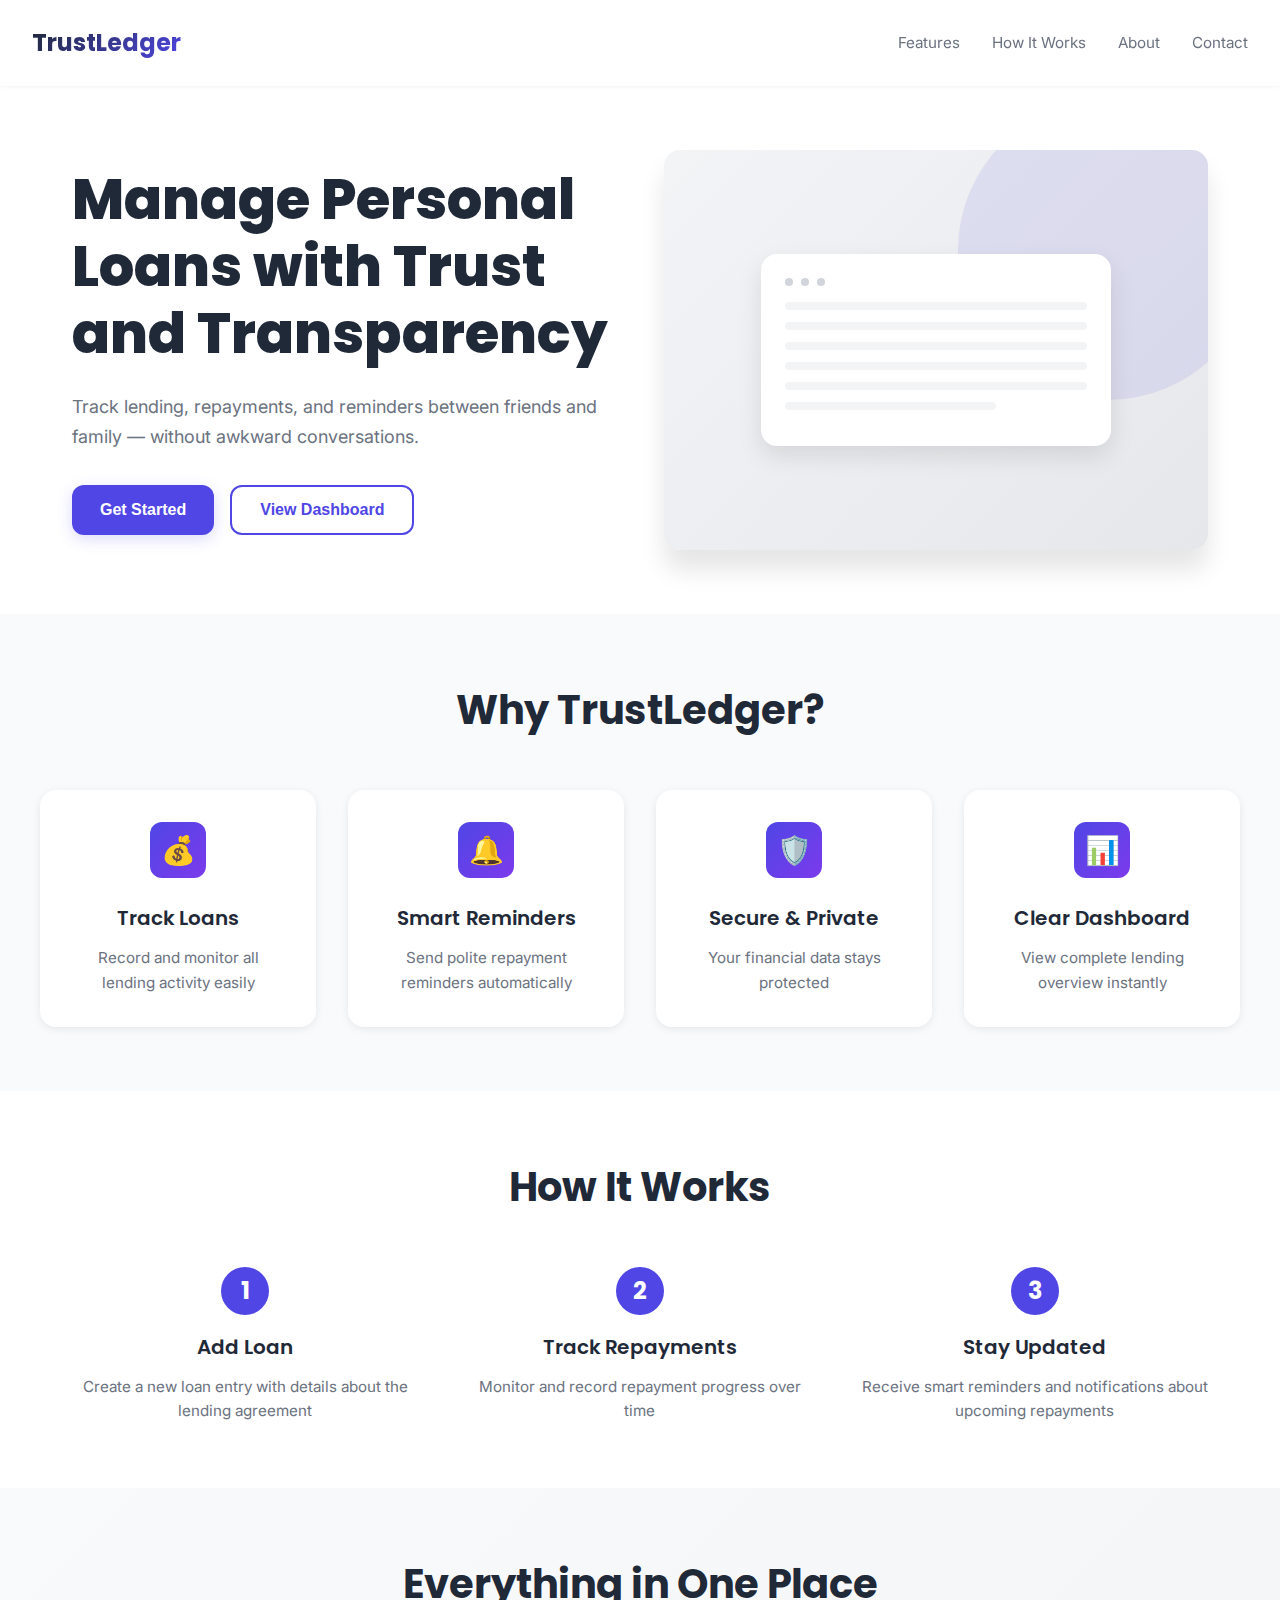
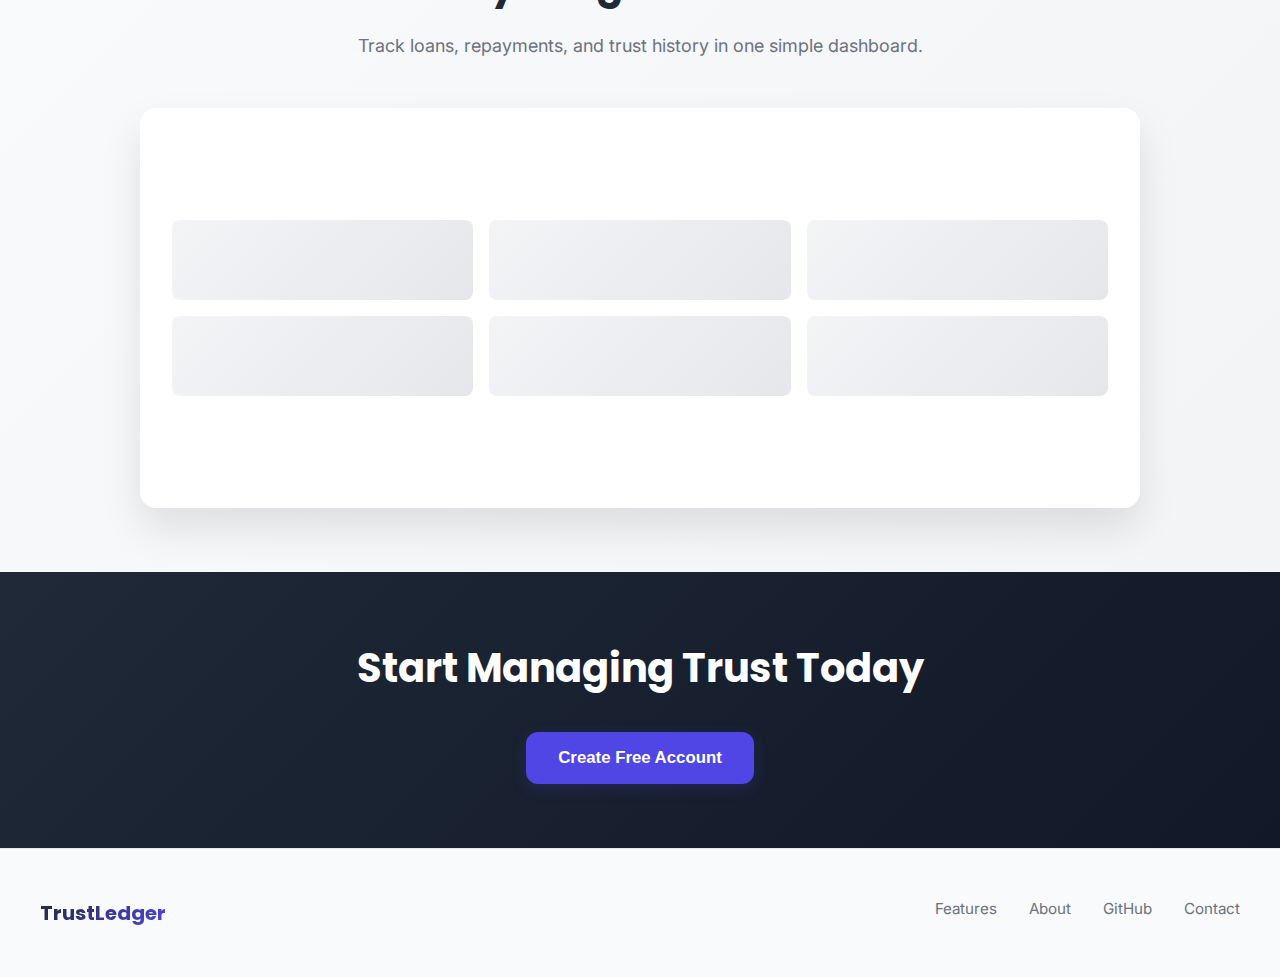
<file: templates/index.html>
<!DOCTYPE html>
<html lang="en">
<head>
    <meta charset="UTF-8">
    <meta name="viewport" content="width=device-width, initial-scale=1.0">
    <title>TrustLedger - Manage Personal Loans with Trust</title>
    <link rel="preconnect" href="https://fonts.googleapis.com">
    <link rel="preconnect" href="https://fonts.gstatic.com" crossorigin>
    <link href="https://fonts.googleapis.com/css2?family=Inter:wght@400;500;600;700&family=Poppins:wght@600;700;800&display=swap" rel="stylesheet">
    <style>
        * {
            margin: 0;
            padding: 0;
            box-sizing: border-box;
        }

        html {
            scroll-behavior: smooth;
        }

        body {
            font-family: 'Inter', sans-serif;
            color: #1f2937;
            background-color: #ffffff;
            line-height: 1.6;
        }

        /* Navigation */
        nav {
            display: flex;
            justify-content: space-between;
            align-items: center;
            padding: 1.5rem 2rem;
            background-color: #ffffff;
            box-shadow: 0 1px 3px rgba(0, 0, 0, 0.05);
            position: sticky;
            top: 0;
            z-index: 100;
        }

        .logo {
            font-family: 'Poppins', sans-serif;
            font-size: 1.5rem;
            font-weight: 700;
            background: linear-gradient(135deg, #1f2937 0%, #4f46e5 100%);
            -webkit-background-clip: text;
            -webkit-text-fill-color: transparent;
            background-clip: text;
        }

        nav ul {
            display: flex;
            list-style: none;
            gap: 2rem;
        }

        nav a {
            text-decoration: none;
            color: #6b7280;
            font-size: 0.95rem;
            transition: color 0.3s ease;
        }

        nav a:hover {
            color: #4f46e5;
        }

        /* Hero Section */
        .hero {
            display: grid;
            grid-template-columns: 1fr 1fr;
            gap: 3rem;
            align-items: center;
            padding: 4rem 2rem;
            max-width: 1200px;
            margin: 0 auto;
        }

        .hero-content h1 {
            font-family: 'Poppins', sans-serif;
            font-size: clamp(2rem, 5vw, 3.5rem);
            font-weight: 800;
            line-height: 1.2;
            margin-bottom: 1.5rem;
            color: #1f2937;
        }

        .hero-content p {
            font-size: 1.125rem;
            color: #6b7280;
            margin-bottom: 2rem;
            line-height: 1.7;
        }

        .button-group {
            display: flex;
            gap: 1rem;
            flex-wrap: wrap;
        }

        .btn {
            padding: 0.875rem 1.75rem;
            border-radius: 0.75rem;
            font-size: 1rem;
            font-weight: 600;
            border: none;
            cursor: pointer;
            transition: all 0.3s ease;
            text-decoration: none;
            display: inline-block;
        }

        .btn-primary {
            background-color: #4f46e5;
            color: white;
            box-shadow: 0 4px 15px rgba(79, 70, 229, 0.2);
        }

        .btn-primary:hover {
            background-color: #4338ca;
            box-shadow: 0 6px 20px rgba(79, 70, 229, 0.3);
            transform: translateY(-2px);
        }

        .btn-secondary {
            background-color: transparent;
            color: #4f46e5;
            border: 2px solid #4f46e5;
        }

        .btn-secondary:hover {
            background-color: #f3f4f6;
            transform: translateY(-2px);
        }

        .hero-image {
            background: linear-gradient(135deg, #f3f4f6 0%, #e5e7eb 100%);
            border-radius: 1rem;
            padding: 2rem;
            display: flex;
            align-items: center;
            justify-content: center;
            min-height: 400px;
            box-shadow: 0 20px 25px rgba(0, 0, 0, 0.1);
            position: relative;
            overflow: hidden;
        }

        .hero-image::before {
            content: '';
            position: absolute;
            width: 300px;
            height: 300px;
            background: rgba(79, 70, 229, 0.1);
            border-radius: 50%;
            top: -50px;
            right: -50px;
        }

        .dashboard-mockup {
            width: 100%;
            max-width: 350px;
            background: white;
            border-radius: 1rem;
            padding: 1.5rem;
            box-shadow: 0 10px 25px rgba(0, 0, 0, 0.1);
            position: relative;
            z-index: 1;
        }

        .mockup-header {
            display: flex;
            gap: 0.5rem;
            margin-bottom: 1rem;
        }

        .mockup-dot {
            width: 0.5rem;
            height: 0.5rem;
            border-radius: 50%;
            background-color: #d1d5db;
        }

        .mockup-line {
            height: 0.5rem;
            background-color: #f3f4f6;
            border-radius: 0.25rem;
            margin-bottom: 0.75rem;
        }

        .mockup-line:last-child {
            width: 70%;
        }

        /* Features Section */
        .features {
            padding: 4rem 2rem;
            background-color: #f9fafb;
        }

        .section-title {
            font-family: 'Poppins', sans-serif;
            font-size: clamp(1.75rem, 4vw, 2.5rem);
            font-weight: 700;
            text-align: center;
            margin-bottom: 3rem;
            color: #1f2937;
        }

        .features-grid {
            display: grid;
            grid-template-columns: repeat(auto-fit, minmax(250px, 1fr));
            gap: 2rem;
            max-width: 1200px;
            margin: 0 auto;
        }

        .feature-card {
            background: white;
            padding: 2rem;
            border-radius: 1rem;
            box-shadow: 0 2px 8px rgba(0, 0, 0, 0.08);
            transition: all 0.3s ease;
            text-align: center;
        }

        .feature-card:hover {
            transform: translateY(-8px);
            box-shadow: 0 12px 25px rgba(0, 0, 0, 0.12);
        }

        .feature-icon {
            width: 3.5rem;
            height: 3.5rem;
            background: linear-gradient(135deg, #4f46e5 0%, #7c3aed 100%);
            border-radius: 0.75rem;
            display: flex;
            align-items: center;
            justify-content: center;
            margin: 0 auto 1.5rem;
            font-size: 1.75rem;
        }

        .feature-card h3 {
            font-family: 'Poppins', sans-serif;
            font-size: 1.25rem;
            font-weight: 600;
            margin-bottom: 0.75rem;
            color: #1f2937;
        }

        .feature-card p {
            color: #6b7280;
            font-size: 0.95rem;
            line-height: 1.6;
        }

        /* How It Works */
        .how-it-works {
            padding: 4rem 2rem;
            max-width: 1200px;
            margin: 0 auto;
        }

        .steps-container {
            display: grid;
            grid-template-columns: repeat(auto-fit, minmax(280px, 1fr));
            gap: 3rem;
            margin-top: 3rem;
        }

        .step {
            text-align: center;
            position: relative;
        }

        .step-number {
            width: 3rem;
            height: 3rem;
            background-color: #4f46e5;
            color: white;
            border-radius: 50%;
            display: flex;
            align-items: center;
            justify-content: center;
            font-family: 'Poppins', sans-serif;
            font-size: 1.5rem;
            font-weight: 700;
            margin: 0 auto 1rem;
        }

        .step h3 {
            font-family: 'Poppins', sans-serif;
            font-size: 1.25rem;
            font-weight: 600;
            margin-bottom: 0.75rem;
            color: #1f2937;
        }

        .step p {
            color: #6b7280;
            font-size: 0.95rem;
        }

        /* Dashboard Preview */
        .dashboard-preview {
            padding: 4rem 2rem;
            background: linear-gradient(135deg, #f9fafb 0%, #f3f4f6 100%);
            text-align: center;
        }

        .preview-content {
            max-width: 1000px;
            margin: 0 auto;
        }

        .preview-content h2 {
            font-family: 'Poppins', sans-serif;
            font-size: clamp(1.75rem, 4vw, 2.5rem);
            font-weight: 700;
            margin-bottom: 1rem;
            color: #1f2937;
        }

        .preview-content > p {
            font-size: 1.125rem;
            color: #6b7280;
            margin-bottom: 3rem;
            max-width: 600px;
            margin-left: auto;
            margin-right: auto;
        }

        .preview-image {
            width: 100%;
            background: white;
            border-radius: 1rem;
            padding: 2rem;
            box-shadow: 0 20px 40px rgba(0, 0, 0, 0.1);
            min-height: 400px;
            display: flex;
            align-items: center;
            justify-content: center;
        }

        .preview-grid {
            width: 100%;
            display: grid;
            grid-template-columns: repeat(3, 1fr);
            gap: 1rem;
        }

        .preview-item {
            background: linear-gradient(135deg, #f3f4f6 0%, #e5e7eb 100%);
            height: 80px;
            border-radius: 0.5rem;
        }

        /* CTA Section */
        .cta {
            padding: 4rem 2rem;
            background: linear-gradient(135deg, #1f2937 0%, #111827 100%);
            color: white;
            text-align: center;
        }

        .cta-content {
            max-width: 600px;
            margin: 0 auto;
        }

        .cta h2 {
            font-family: 'Poppins', sans-serif;
            font-size: clamp(1.75rem, 4vw, 2.5rem);
            font-weight: 700;
            margin-bottom: 2rem;
        }

        .cta .btn {
            background-color: #4f46e5;
            color: white;
            padding: 1rem 2rem;
            font-size: 1.05rem;
        }

        .cta .btn:hover {
            background-color: #4338ca;
            box-shadow: 0 6px 20px rgba(79, 70, 229, 0.4);
        }

        /* Footer */
        footer {
            background-color: #f9fafb;
            padding: 3rem 2rem;
            border-top: 1px solid #e5e7eb;
        }

        .footer-content {
            max-width: 1200px;
            margin: 0 auto;
            display: grid;
            grid-template-columns: auto 1fr;
            gap: 3rem;
            align-items: start;
        }

        .footer-logo {
            font-family: 'Poppins', sans-serif;
            font-size: 1.25rem;
            font-weight: 700;
            background: linear-gradient(135deg, #1f2937 0%, #4f46e5 100%);
            -webkit-background-clip: text;
            -webkit-text-fill-color: transparent;
            background-clip: text;
        }

        .footer-links {
            display: flex;
            gap: 2rem;
            flex-wrap: wrap;
            justify-content: flex-end;
        }

        .footer-links a {
            text-decoration: none;
            color: #6b7280;
            font-size: 0.95rem;
            transition: color 0.3s ease;
        }

        .footer-links a:hover {
            color: #4f46e5;
        }

        /* Responsive Design */
        @media (max-width: 768px) {
            nav {
                flex-direction: column;
                gap: 1.5rem;
            }

            nav ul {
                gap: 1rem;
                justify-content: center;
            }

            .hero {
                grid-template-columns: 1fr;
                padding: 2rem 1rem;
            }

            .button-group {
                flex-direction: column;
                width: 100%;
            }

            .btn {
                width: 100%;
                text-align: center;
            }

            .hero-image {
                min-height: 300px;
            }

            .steps-container {
                grid-template-columns: 1fr;
                gap: 2rem;
            }

            .footer-content {
                grid-template-columns: 1fr;
                gap: 1.5rem;
                text-align: center;
            }

            .footer-links {
                justify-content: center;
            }
        }
    </style>
</head>
<body>
    <!-- Navigation -->
    <nav>
        <div class="logo">TrustLedger</div>
        <ul>
            <li><a href="#features">Features</a></li>
            <li><a href="#how-it-works">How It Works</a></li>
            <li><a href="#about">About</a></li>
            <li><a href="#contact">Contact</a></li>
        </ul>
    </nav>

    <!-- Hero Section -->
    <section class="hero">
        <div class="hero-content">
            <h1>Manage Personal Loans with Trust and Transparency</h1>
            <p>Track lending, repayments, and reminders between friends and family — without awkward conversations.</p>
            <div class="button-group">
                <button class="btn btn-primary">Get Started</button>
                <button class="btn btn-secondary">View Dashboard</button>
            </div>
        </div>
        <div class="hero-image">
            <div class="dashboard-mockup">
                <div class="mockup-header">
                    <div class="mockup-dot"></div>
                    <div class="mockup-dot"></div>
                    <div class="mockup-dot"></div>
                </div>
                <div class="mockup-line"></div>
                <div class="mockup-line"></div>
                <div class="mockup-line"></div>
                <div class="mockup-line"></div>
                <div class="mockup-line"></div>
                <div class="mockup-line"></div>
            </div>
        </div>
    </section>

    <!-- Features Section -->
    <section class="features" id="features">
        <h2 class="section-title">Why TrustLedger?</h2>
        <div class="features-grid">
            <div class="feature-card">
                <div class="feature-icon">💰</div>
                <h3>Track Loans</h3>
                <p>Record and monitor all lending activity easily</p>
            </div>
            <div class="feature-card">
                <div class="feature-icon">🔔</div>
                <h3>Smart Reminders</h3>
                <p>Send polite repayment reminders automatically</p>
            </div>
            <div class="feature-card">
                <div class="feature-icon">🛡️</div>
                <h3>Secure & Private</h3>
                <p>Your financial data stays protected</p>
            </div>
            <div class="feature-card">
                <div class="feature-icon">📊</div>
                <h3>Clear Dashboard</h3>
                <p>View complete lending overview instantly</p>
            </div>
        </div>
    </section>

    <!-- How It Works -->
    <section class="how-it-works" id="how-it-works">
        <h2 class="section-title">How It Works</h2>
        <div class="steps-container">
            <div class="step">
                <div class="step-number">1</div>
                <h3>Add Loan</h3>
                <p>Create a new loan entry with details about the lending agreement</p>
            </div>
            <div class="step">
                <div class="step-number">2</div>
                <h3>Track Repayments</h3>
                <p>Monitor and record repayment progress over time</p>
            </div>
            <div class="step">
                <div class="step-number">3</div>
                <h3>Stay Updated</h3>
                <p>Receive smart reminders and notifications about upcoming repayments</p>
            </div>
        </div>
    </section>

    <!-- Dashboard Preview -->
    <section class="dashboard-preview">
        <div class="preview-content">
            <h2>Everything in One Place</h2>
            <p>Track loans, repayments, and trust history in one simple dashboard.</p>
            <div class="preview-image">
                <div class="preview-grid">
                    <div class="preview-item"></div>
                    <div class="preview-item"></div>
                    <div class="preview-item"></div>
                    <div class="preview-item"></div>
                    <div class="preview-item"></div>
                    <div class="preview-item"></div>
                </div>
            </div>
        </div>
    </section>

    <!-- CTA Section -->
    <section class="cta">
        <div class="cta-content">
            <h2>Start Managing Trust Today</h2>
            <button class="btn btn-primary">Create Free Account</button>
        </div>
    </section>

    <!-- Footer -->
    <footer>
        <div class="footer-content">
            <div class="footer-logo">TrustLedger</div>
            <div class="footer-links">
                <a href="#features">Features</a>
                <a href="#about">About</a>
                <a href="https://github.com" target="_blank">GitHub</a>
                <a href="#contact">Contact</a>
            </div>
        </div>
    </footer>
</body>
</html>
</file>
